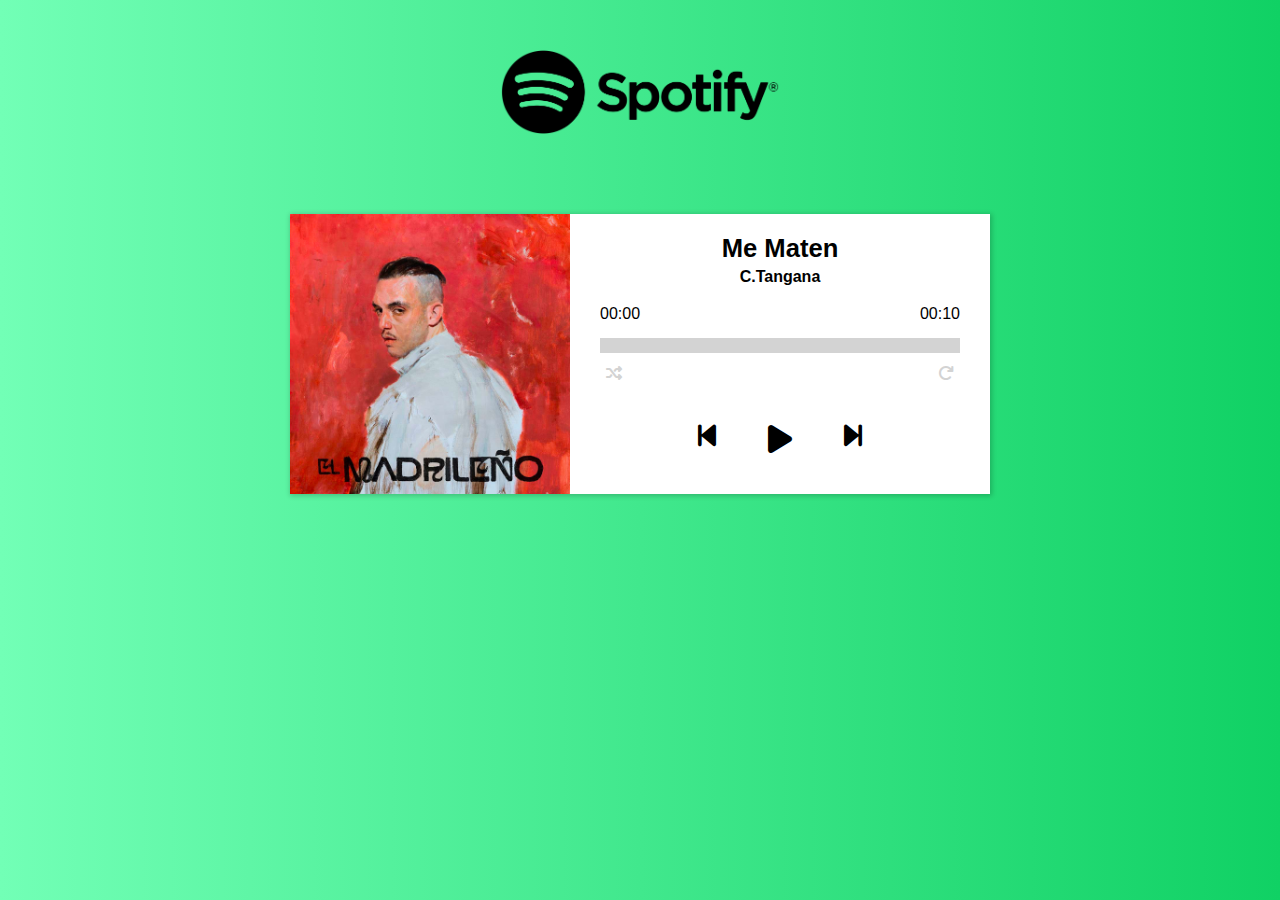
<file: index.html>
<!DOCTYPE html>
<html lang="es">
    <meta charset="UTF-8">
    <meta http-equiv="X-UA-Compatible" content="IE=edge">
    <meta name="viewport" content="width=device-width, initial-scale=1.0">
    <title>Spotify</title>
    <link rel="stylesheet" href="./css/styles.css">
    <link rel="stylesheet" href="./icon-fonts/style.css">
    <script src="./main.js" defer></script>
</head>
<body>
    <section class="card">
        <img class ="card__logo" src="./assets/logo.png">
        <div class="card__container">
            <img class ="card__img" src="">
            <div class="card__performer">
                <div class="card__info">
                    <h1 class="card__title"></h1>
                    <p class="card__author"></p>
                </div>
                <div class="card__player">
                    <div class="card__counters">
                        <span class="card__counter--start"></span>
                        <span class="card__counter--end"></span> 
                    </div>
                    <progress class="card__progressbar" max="100" value="0"></progress>
                    <div class="card__options">
                        <button class="card__random"><span class="icon-shuffle"></span></button>
                        <button class="card__bucle"><span class="icon-arrow-rotate"></span></button>
                    </div>        
                </div>
                <div class="card__buttons">
                    <button class="card__previous"><span class="icon-backward-step"></button></button>
                    <button class="card__play icon-play"></button>
                    <button class="card__next"><span class="icon-forward-step"></span></button>
                </div>
            </div>   
        </div>
    </section>
</body>
</html>
</file>
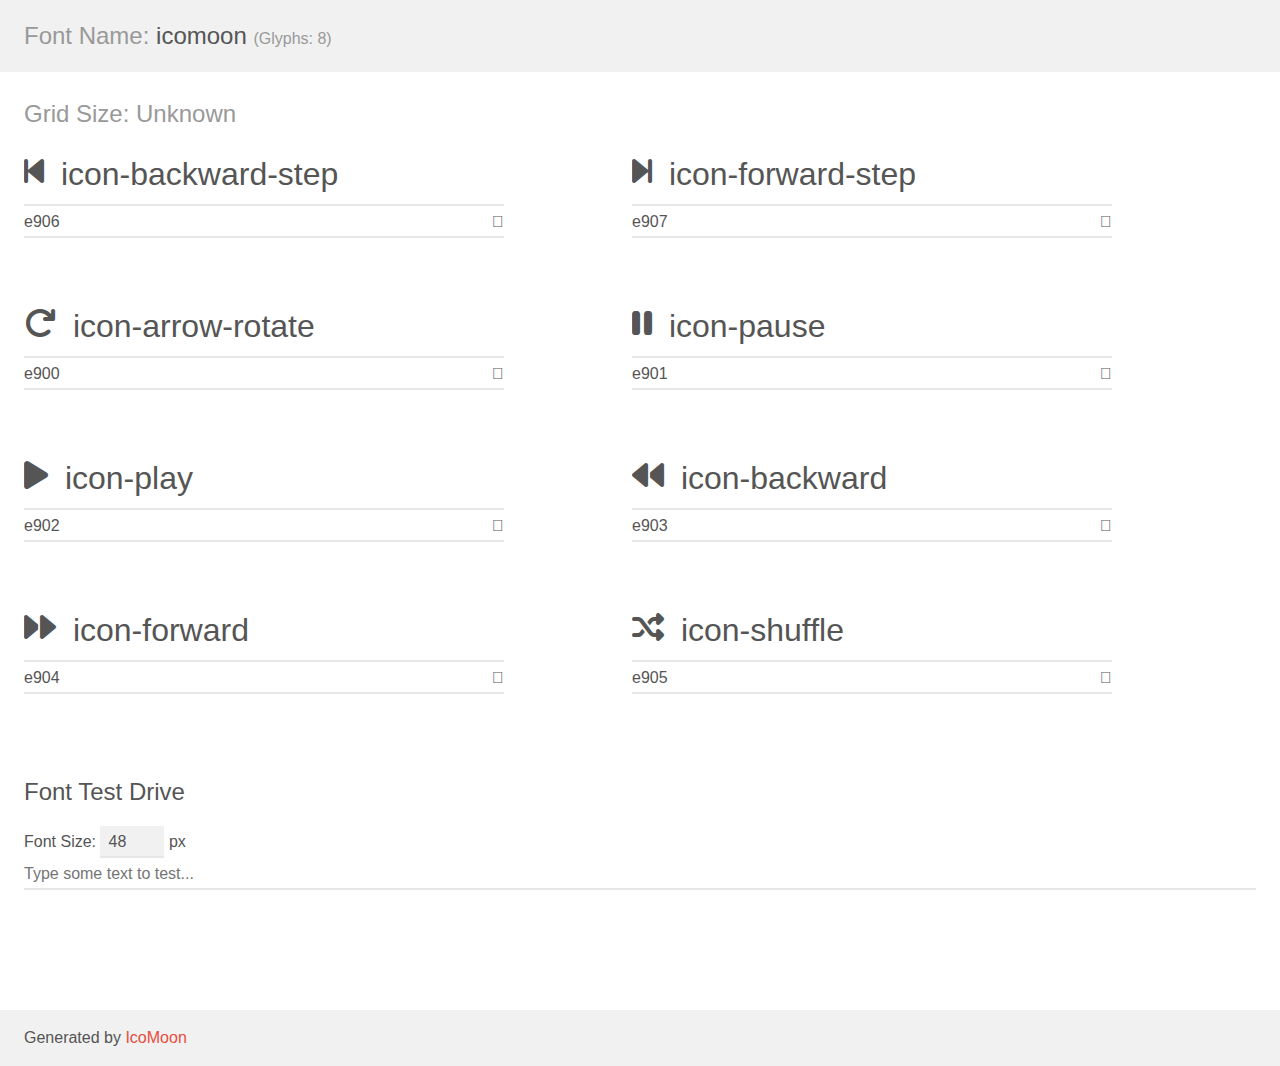
<file: icon-fonts/demo.html>
<!doctype html>
<html>
<head>
    <meta charset="utf-8">
    <title>IcoMoon Demo</title>
    <meta name="description" content="An Icon Font Generated By IcoMoon.io">
    <meta name="viewport" content="width=device-width, initial-scale=1">
    <link rel="stylesheet" href="demo-files/demo.css">
    <link rel="stylesheet" href="style.css"></head>
<body>
    <div class="bgc1 clearfix">
        <h1 class="mhmm mvm"><span class="fgc1">Font Name:</span> icomoon <small class="fgc1">(Glyphs:&nbsp;8)</small></h1>
    </div>
    <div class="clearfix mhl ptl">
        <h1 class="mvm mtn fgc1">Grid Size: Unknown</h1>
        <div class="glyph fs1">
            <div class="clearfix bshadow0 pbs">
                <span class="icon-backward-step"></span>
                <span class="mls"> icon-backward-step</span>
            </div>
            <fieldset class="fs0 size1of1 clearfix hidden-false">
                <input type="text" readonly value="e906" class="unit size1of2" />
                <input type="text" maxlength="1" readonly value="&#xe906;" class="unitRight size1of2 talign-right" />
            </fieldset>
            <div class="fs0 bshadow0 clearfix hidden-true">
                <span class="unit pvs fgc1">liga: </span>
                <input type="text" readonly value="" class="liga unitRight" />
            </div>
        </div>
        <div class="glyph fs1">
            <div class="clearfix bshadow0 pbs">
                <span class="icon-forward-step"></span>
                <span class="mls"> icon-forward-step</span>
            </div>
            <fieldset class="fs0 size1of1 clearfix hidden-false">
                <input type="text" readonly value="e907" class="unit size1of2" />
                <input type="text" maxlength="1" readonly value="&#xe907;" class="unitRight size1of2 talign-right" />
            </fieldset>
            <div class="fs0 bshadow0 clearfix hidden-true">
                <span class="unit pvs fgc1">liga: </span>
                <input type="text" readonly value="" class="liga unitRight" />
            </div>
        </div>
        <div class="glyph fs1">
            <div class="clearfix bshadow0 pbs">
                <span class="icon-arrow-rotate"></span>
                <span class="mls"> icon-arrow-rotate</span>
            </div>
            <fieldset class="fs0 size1of1 clearfix hidden-false">
                <input type="text" readonly value="e900" class="unit size1of2" />
                <input type="text" maxlength="1" readonly value="&#xe900;" class="unitRight size1of2 talign-right" />
            </fieldset>
            <div class="fs0 bshadow0 clearfix hidden-true">
                <span class="unit pvs fgc1">liga: </span>
                <input type="text" readonly value="" class="liga unitRight" />
            </div>
        </div>
        <div class="glyph fs1">
            <div class="clearfix bshadow0 pbs">
                <span class="icon-pause"></span>
                <span class="mls"> icon-pause</span>
            </div>
            <fieldset class="fs0 size1of1 clearfix hidden-false">
                <input type="text" readonly value="e901" class="unit size1of2" />
                <input type="text" maxlength="1" readonly value="&#xe901;" class="unitRight size1of2 talign-right" />
            </fieldset>
            <div class="fs0 bshadow0 clearfix hidden-true">
                <span class="unit pvs fgc1">liga: </span>
                <input type="text" readonly value="" class="liga unitRight" />
            </div>
        </div>
        <div class="glyph fs1">
            <div class="clearfix bshadow0 pbs">
                <span class="icon-play"></span>
                <span class="mls"> icon-play</span>
            </div>
            <fieldset class="fs0 size1of1 clearfix hidden-false">
                <input type="text" readonly value="e902" class="unit size1of2" />
                <input type="text" maxlength="1" readonly value="&#xe902;" class="unitRight size1of2 talign-right" />
            </fieldset>
            <div class="fs0 bshadow0 clearfix hidden-true">
                <span class="unit pvs fgc1">liga: </span>
                <input type="text" readonly value="" class="liga unitRight" />
            </div>
        </div>
        <div class="glyph fs1">
            <div class="clearfix bshadow0 pbs">
                <span class="icon-backward"></span>
                <span class="mls"> icon-backward</span>
            </div>
            <fieldset class="fs0 size1of1 clearfix hidden-false">
                <input type="text" readonly value="e903" class="unit size1of2" />
                <input type="text" maxlength="1" readonly value="&#xe903;" class="unitRight size1of2 talign-right" />
            </fieldset>
            <div class="fs0 bshadow0 clearfix hidden-true">
                <span class="unit pvs fgc1">liga: </span>
                <input type="text" readonly value="" class="liga unitRight" />
            </div>
        </div>
        <div class="glyph fs1">
            <div class="clearfix bshadow0 pbs">
                <span class="icon-forward"></span>
                <span class="mls"> icon-forward</span>
            </div>
            <fieldset class="fs0 size1of1 clearfix hidden-false">
                <input type="text" readonly value="e904" class="unit size1of2" />
                <input type="text" maxlength="1" readonly value="&#xe904;" class="unitRight size1of2 talign-right" />
            </fieldset>
            <div class="fs0 bshadow0 clearfix hidden-true">
                <span class="unit pvs fgc1">liga: </span>
                <input type="text" readonly value="" class="liga unitRight" />
            </div>
        </div>
        <div class="glyph fs1">
            <div class="clearfix bshadow0 pbs">
                <span class="icon-shuffle"></span>
                <span class="mls"> icon-shuffle</span>
            </div>
            <fieldset class="fs0 size1of1 clearfix hidden-false">
                <input type="text" readonly value="e905" class="unit size1of2" />
                <input type="text" maxlength="1" readonly value="&#xe905;" class="unitRight size1of2 talign-right" />
            </fieldset>
            <div class="fs0 bshadow0 clearfix hidden-true">
                <span class="unit pvs fgc1">liga: </span>
                <input type="text" readonly value="" class="liga unitRight" />
            </div>
        </div>
    </div>

    <!--[if gt IE 8]><!-->
    <div class="mhl clearfix mbl">
        <h1>Font Test Drive</h1>
        <label>
            Font Size: <input id="fontSize" type="number" class="textbox0 mbm"
            min="8" value="48" />
            px
        </label>
        <input id="testText" type="text" class="phl size1of1 mvl"
        placeholder="Type some text to test..." value=""/>
        <div id="testDrive" class="icon-" style="font-family: icomoon">&nbsp;
        </div>
    </div>
    <!--<![endif]-->
    <div class="bgc1 clearfix">
        <p class="mhl">Generated by <a href="https://icomoon.io/app">IcoMoon</a></p>
    </div>

    <script src="demo-files/demo.js"></script>
</body>
</html>
</file>
<file: css/styles.css>
.card {
  max-width: 400px;
  padding: 30px 10%;
  margin: 0 auto;
  display: flex;
  flex-direction: column;
  text-align: center;
}
.card__logo {
  width: 70%;
  margin: 0 auto;
  text-align: center;
}
.card__container {
  background-color: white;
  color: black;
  max-width: 400px;
  margin-top: 40px;
  box-shadow: 1px 1px 5px 1px rgba(0, 0, 0, 0.2);
}
.card__img {
  max-width: 100%;
}
.card__performer {
  min-height: 230px;
  display: flex;
  flex-direction: column;
  justify-content: space-between;
  padding: 20px 30px;
}
.card__title {
  font-size: 1.6rem;
  margin-bottom: 5px;
}
.card__author {
  font-size: 1rem;
  font-weight: bold;
}
.card__player {
  display: flex;
  justify-content: space-between;
  flex-direction: column;
  height: 80px;
}
.card__counters {
  display: flex;
  justify-content: space-between;
  font-size: 1rem;
  margin-bottom: 10px;
}
.card__progressbar {
  width: 100%;
  height: 15px;
  background-color: lightgray;
  margin-bottom: 5px;
}
.card__options {
  display: flex;
  justify-content: space-between;
  font-size: 1rem;
}
.card__random {
  font-size: 1rem;
  color: lightgray;
}
.card__random--active {
  color: black;
}
.card__bucle {
  font-size: 1rem;
  color: lightgray;
}
.card__bucle--active {
  color: black;
}
.card__buttons {
  display: flex;
  justify-content: space-between;
  height: 70px;
  margin: 0px 25%;
}
.card__previous {
  font-size: 1.8rem;
  margin: 0px 1%;
}
.card__play {
  font-size: 2rem;
  margin: 0px 1%;
}
.card__play--disabled {
  display: none;
}
.card__pause {
  font-size: 2rem;
  margin: 0px 1%;
}
.card__pause--disabled {
  display: none;
}
.card__next {
  font-size: 1.8rem;
  margin: 0px 1%;
}

@media screen and (min-width: 768px) {
  .card {
    max-width: 700px;
    padding: 50px 10%;
  }
  .card__logo {
    width: 40%;
    margin: 0 auto 40px;
    text-align: center;
  }
  .card__container {
    max-width: 100%;
    display: flex;
    justify-content: space-between;
    justify-content: flex-start;
  }
  .card__img {
    max-width: 40%;
  }
  .card__performer {
    width: 60%;
  }
}
body {
  background: linear-gradient(90deg, #72FFB6, #10D164);
  margin: 0;
  font-family: arial, helvetica, sans-serif;
}

a {
  text-decoration: none;
  cursor: pointer;
}

h1, h2, h3, h4, h5, h6, div, span, p {
  margin: 0;
  padding: 0;
  border: 0;
}

button {
  border: none;
  background: none;
  cursor: pointer;
}

button:hover {
  transition: 300ms;
  opacity: 0.7;
}

progress[value] {
  -moz-appearance: none;
       appearance: none;
  -webkit-appearance: none;
}

progress[value]::-webkit-progress-bar {
  background-color: lightgray;
}

progress[value]::-webkit-progress-value {
  background-color: black;
}/*# sourceMappingURL=styles.css.map */
</file>
<file: icon-fonts/style.css>
@font-face {
  font-family: "icomoon";
  src: url("fonts/icomoon.eot?xn2je");
  src: url("fonts/icomoon.eot?xn2je#iefix") format("embedded-opentype"), url("fonts/icomoon.ttf?xn2je") format("truetype"), url("fonts/icomoon.woff?xn2je") format("woff"), url("fonts/icomoon.svg?xn2je#icomoon") format("svg");
  font-weight: normal;
  font-style: normal;
  font-display: block;
}
[class^=icon-], [class*=" icon-"] {
  /* use !important to prevent issues with browser extensions that change fonts */
  font-family: "icomoon" !important;
  speak: never;
  font-style: normal;
  font-weight: normal;
  font-variant: normal;
  text-transform: none;
  line-height: 1;
  /* Better Font Rendering =========== */
  -webkit-font-smoothing: antialiased;
  -moz-osx-font-smoothing: grayscale;
}

.icon-backward-step:before {
  content: "\e906";
}

.icon-forward-step:before {
  content: "\e907";
}

.icon-arrow-rotate:before {
  content: "\e900";
}

.icon-pause:before {
  content: "\e901";
}

.icon-play:before {
  content: "\e902";
}

.icon-backward:before {
  content: "\e903";
}

.icon-forward:before {
  content: "\e904";
}

.icon-shuffle:before {
  content: "\e905";
}/*# sourceMappingURL=style.css.map */
</file>
<file: icon-fonts/demo-files/demo.css>
body {
  padding: 0;
  margin: 0;
  font-family: sans-serif;
  font-size: 1em;
  line-height: 1.5;
  color: #555;
  background: #fff;
}
h1 {
  font-size: 1.5em;
  font-weight: normal;
}
small {
  font-size: .66666667em;
}
a {
  color: #e74c3c;
  text-decoration: none;
}
a:hover, a:focus {
  box-shadow: 0 1px #e74c3c;
}
.bshadow0, input {
  box-shadow: inset 0 -2px #e7e7e7;
}
input:hover {
  box-shadow: inset 0 -2px #ccc;
}
input, fieldset {
  font-family: sans-serif;
  font-size: 1em;
  margin: 0;
  padding: 0;
  border: 0;
}
input {
  color: inherit;
  line-height: 1.5;
  height: 1.5em;
  padding: .25em 0;
}
input:focus {
  outline: none;
  box-shadow: inset 0 -2px #449fdb;
}
.glyph {
  font-size: 16px;
  width: 15em;
  padding-bottom: 1em;
  margin-right: 4em;
  margin-bottom: 1em;
  float: left;
  overflow: hidden;
}
.liga {
  width: 80%;
  width: calc(100% - 2.5em);
}
.talign-right {
  text-align: right;
}
.talign-center {
  text-align: center;
}
.bgc1 {
  background: #f1f1f1;
}
.fgc1 {
  color: #999;
}
.fgc0 {
  color: #000;
}
p {
  margin-top: 1em;
  margin-bottom: 1em;
}
.mvm {
  margin-top: .75em;
  margin-bottom: .75em;
}
.mtn {
  margin-top: 0;
}
.mtl, .mal {
  margin-top: 1.5em;
}
.mbl, .mal {
  margin-bottom: 1.5em;
}
.mal, .mhl {
  margin-left: 1.5em;
  margin-right: 1.5em;
}
.mhmm {
  margin-left: 1em;
  margin-right: 1em;
}
.mls {
  margin-left: .25em;
}
.ptl {
  padding-top: 1.5em;
}
.pbs, .pvs {
  padding-bottom: .25em;
}
.pvs, .pts {
  padding-top: .25em;
}
.unit {
  float: left;
}
.unitRight {
  float: right;
}
.size1of2 {
  width: 50%;
}
.size1of1 {
  width: 100%;
}
.clearfix:before, .clearfix:after {
  content: " ";
  display: table;
}
.clearfix:after {
  clear: both;
}
.hidden-true {
  display: none;
}
.textbox0 {
  width: 3em;
  background: #f1f1f1;
  padding: .25em .5em;
  line-height: 1.5;
  height: 1.5em;
}
#testDrive {
  display: block;
  padding-top: 24px;
  line-height: 1.5;
}
.fs0 {
  font-size: 16px;
}
.fs1 {
  font-size: 32px;
}
</file>
